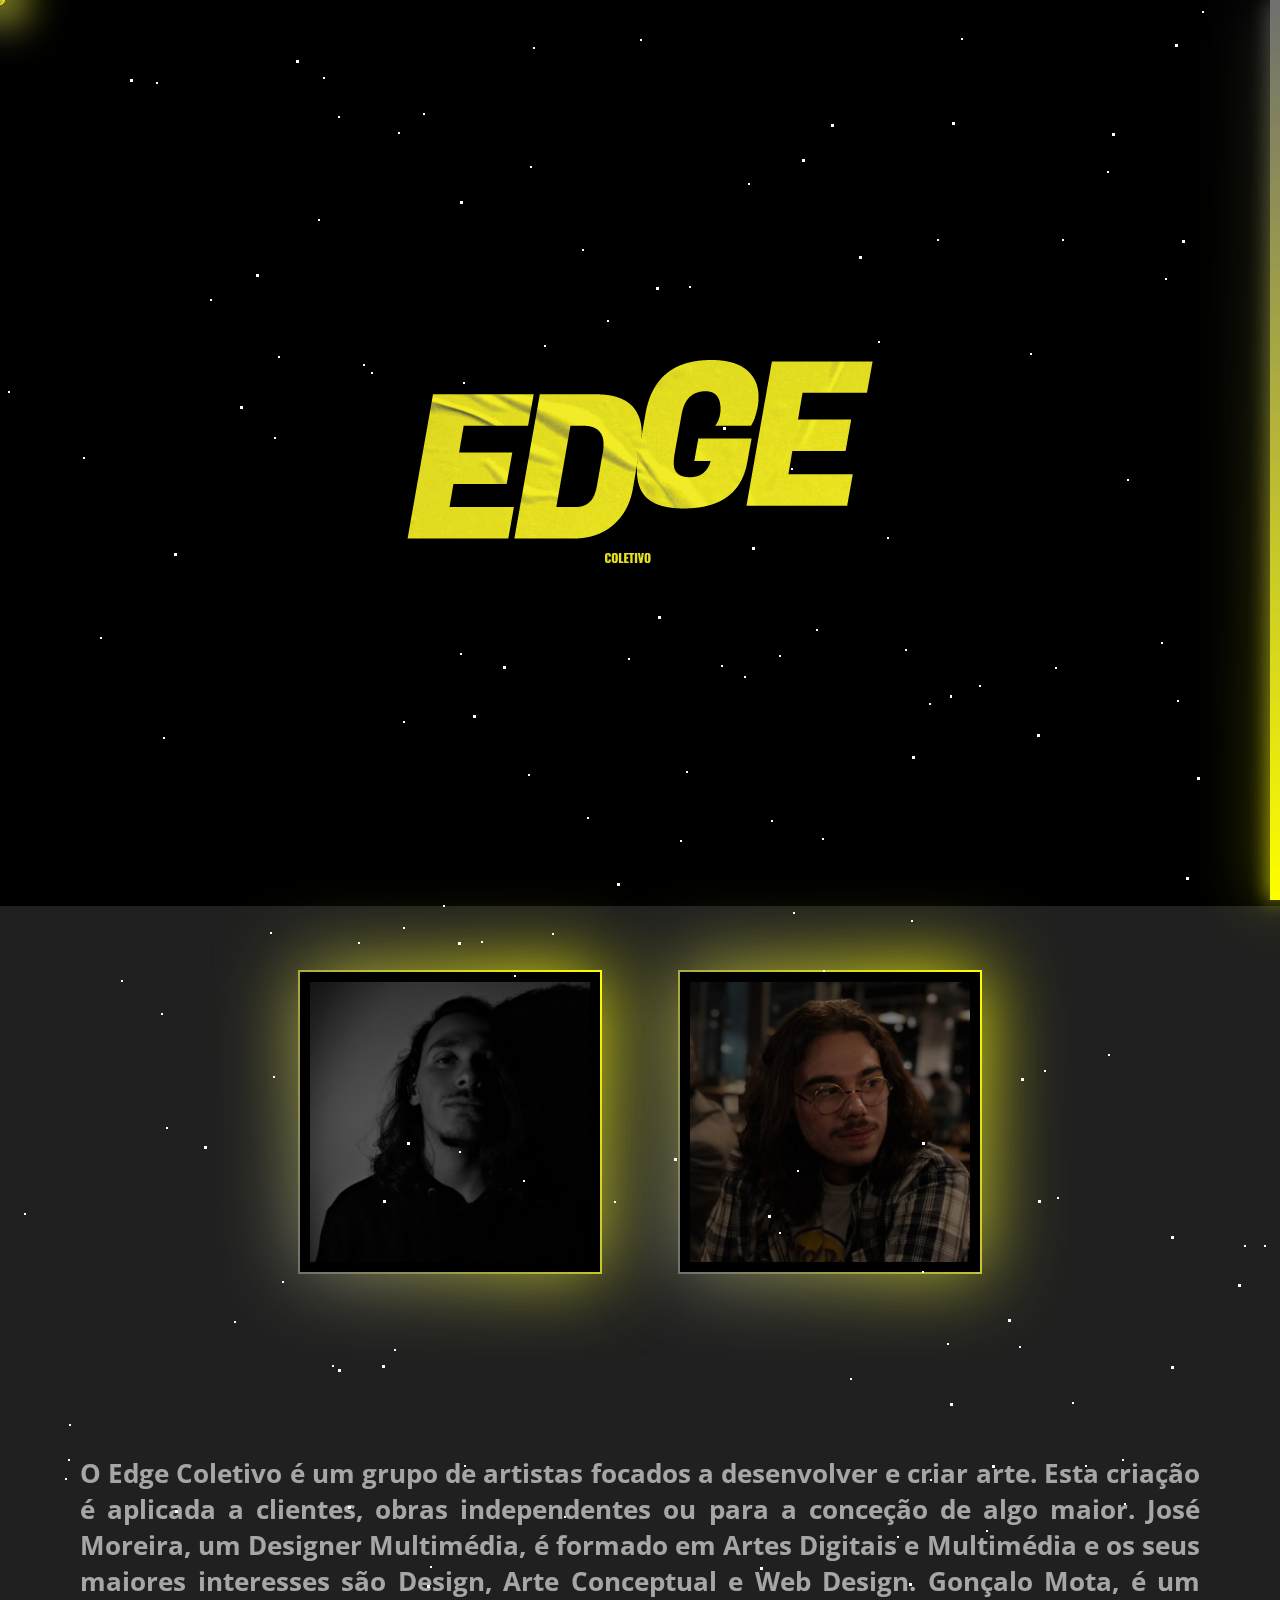
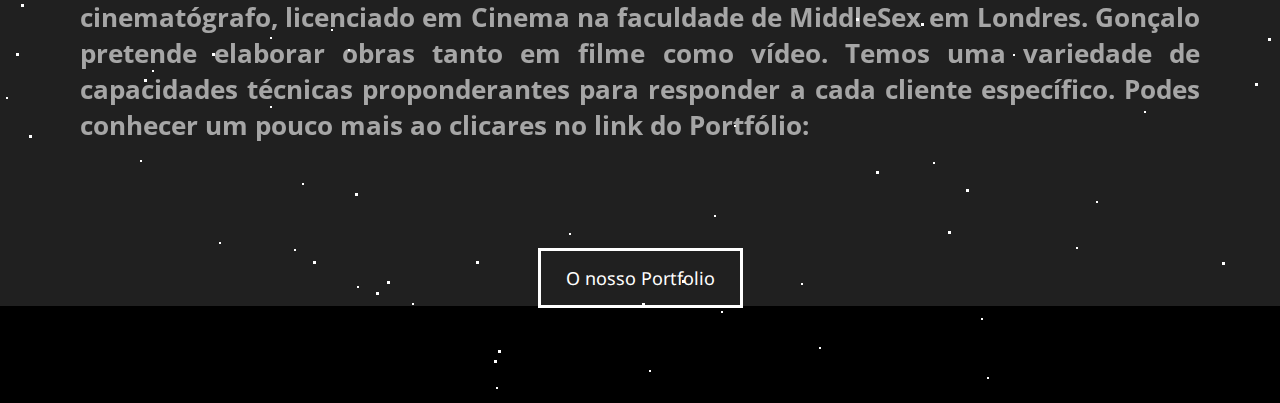
<file: index.html>
<!DOCTYPE html>
<html>
    <head>
    <meta charset="utf-8">
    <link rel="stylesheet" href="css/styles.css">
    <link href="https://fonts.googleapis.com/css2?family=Anton&display=swap" rel="stylesheet">
    <link href="https://fonts.googleapis.com/css2?family=Roboto:wght@300&display=swap" rel="stylecsheet">
    <link href="https://fonts.googleapis.com/css2?family=Noto+Sans&display=swap" rel="stylesheet">
    <link href="https://fonts.googleapis.com/css2?family=Open+Sans:wght@300&display=swap" rel="stylesheet">
    <link href="https://fonts.googleapis.com/css2?family=Oswald:wght@600&display=swap" rel="stylesheet">
    <link href="https://fonts.googleapis.com/css2?family=Roboto:ital,wght@0,300;1,100&display=swap" rel="stylesheet">
    <meta name="viewport" content="width=device-width, initial-scale=1.0">
    <link rel="apple-touch-icon" sizes="57x57" href="/apple-icon-57x57.png">
    <link rel="apple-touch-icon" sizes="60x60" href="/apple-icon-60x60.png">
    <link rel="apple-touch-icon" sizes="72x72" href="/apple-icon-72x72.png">
    <link rel="apple-touch-icon" sizes="76x76" href="/apple-icon-76x76.png">
    <link rel="apple-touch-icon" sizes="114x114" href="/apple-icon-114x114.png">
    <link rel="apple-touch-icon" sizes="120x120" href="/apple-icon-120x120.png">
    <link rel="apple-touch-icon" sizes="144x144" href="/apple-icon-144x144.png">
    <link rel="apple-touch-icon" sizes="152x152" href="/apple-icon-152x152.png">
    <link rel="apple-touch-icon" sizes="180x180" href="/apple-icon-180x180.png">
    <link rel="icon" type="image/png" sizes="192x192"  href="/android-icon-192x192.png">
    <link rel="icon" type="image/png" sizes="32x32" href="/favicon-32x32.png">
    <link rel="icon" type="image/png" sizes="96x96" href="/favicon-96x96.png">
    <link rel="icon" type="image/png" sizes="16x16" href="/favicon-16x16.png">
    <link rel="manifest" href="/manifest.json">
    <meta name="msapplication-TileColor" content="#ffffff">
    <meta name="msapplication-TileImage" content="/ms-icon-144x144.png">
    <meta name="theme-color" content="#ffffff">    
    </head>

    <body>
      <div id="progressbar"></div>
      <div id="scrollpath"></div>

      <div class="cursor"></div>
      <div class="cursor2"></div>
      <header>

    </header>
    <div class="content2">
      <section class="wrapper">
        <div id="stars1"></div>
        <div id="stars2"></div>
        <div id="stars3"></div>
      </section>
    <div class="page">

        <div id="title">
          <img src="img/logo_amarelo.png" alt="logo_amarelo">
        </div>

        <div class="indextext">
          <div class="caixas">
            <div class="box">
              <div class="imgBx">
                <img src="img/jose_moreira.jpg" alt="jose_moreira">
              </div>
              <div class="content">
                <h2>José Moreira <br><span>Designer Multimédia</span></h2>
              </div>
            </div>
            <div class="box">
              <div class="imgBx">
                <img src="img/gonçalo_mota.jpg" alt="gonçalo_mota">
              </div>
              <div class="content">
                <h2>Gonçalo Mota<br><span>Videógrafo</span></h2>
              </div>
            </div>
          </div>
          <div class="TEXT">
            <h5> O Edge Coletivo é um grupo de artistas focados a desenvolver e criar arte. Esta criação é aplicada a clientes, obras independentes ou para a conceção de algo maior.
              José Moreira, um Designer Multimédia, é formado em Artes Digitais e Multimédia e os seus maiores interesses são Design, Arte Conceptual e Web Design. Gonçalo Mota, é um cinematógrafo, licenciado em Cinema na faculdade de MiddleSex em Londres. Gonçalo pretende elaborar obras tanto em filme como vídeo.
              Temos uma variedade de capacidades técnicas proponderantes para responder a cada cliente específico.

              Podes conhecer um pouco mais ao clicares no link do Portfólio:
            </h5>
          </div>
          <nav>
            <a href="portfolio.html" class="button">O nosso Portfolio</a>
          </nav>
        </div>
    </div>
    </div>



      <!--<footer>
       <div class="textfooter">
         <h5></h5>
       </div>
       <div class="about">
         <div class="icons">
           <div class="socialicon">
             <a href="">
               <img src="icons/instagram.png" alt="instagram">
             </a>
           </div>
           <div class="socialicon">
             <a href="">
               <img src="icons/facebook.png" alt="facebook">
             </a>
           </div>
         </div>
         <div class="textabout">
           <a href="#">About</a>
           <a href="#">Contacts</a>
           <a href="playlist.html">My playlist</a>
         </div>
       </div>

     </footer>  -->



     <script type="text/javascript">
       var progress = document.getElementById('progressbar'
     );
       var totalHeight = document.body.scrollHeight -
         window.innerHeight;
       window.onscroll = function(){
           var progressHeight = (window.pageYOffset /
             totalHeight) * 100;
           progress.style.height = progressHeight + "%";
       }
     </script>
     <script>
     var cursor = document.querySelector(".cursor");
     var cursor2 = document.querySelector(".cursor2");
     document.addEventListener("mousemove",function(e){
       cursor.style.cssText = cursor2.style.cssText = "left: " + e.clientX + "px; top: " + e.clientY + "px;";
     });
     </script>


        </body>
    </html>
</file>
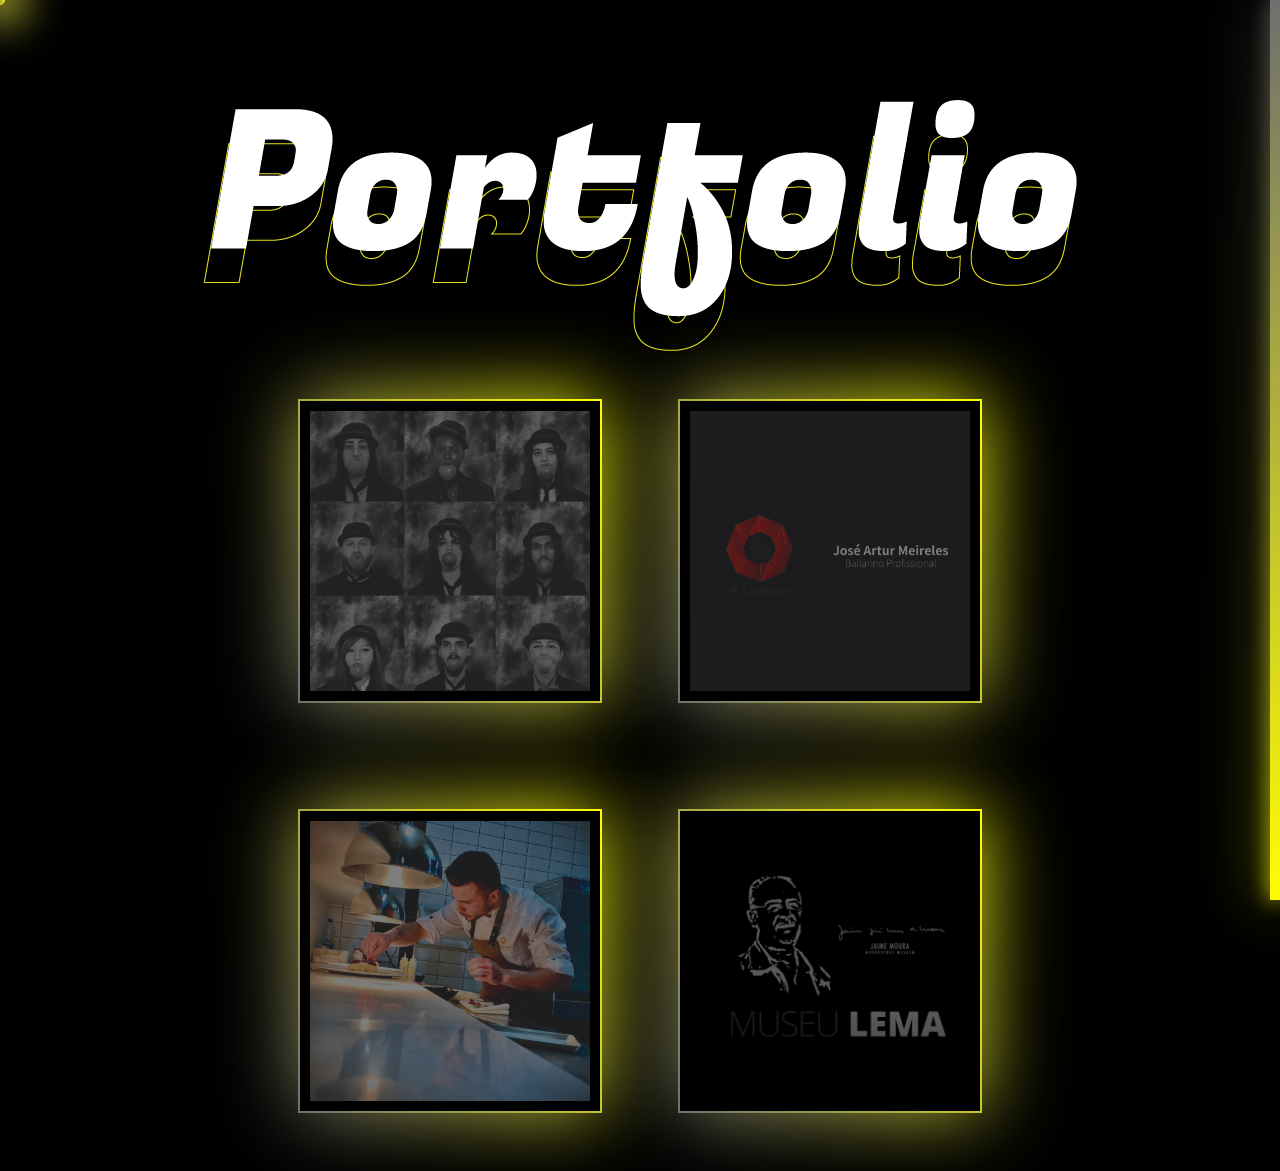
<file: portfolio.html>
<!DOCTYPE html>
<html>
    <head>
    <meta charset="utf-8">
    <link rel="stylesheet" href="css/styles.css">
    <link href="https://fonts.googleapis.com/css2?family=Anton&display=swap" rel="stylesheet">
    <link href="https://fonts.googleapis.com/css2?family=Roboto:wght@300&display=swap" rel="stylecsheet">
    <link href="https://fonts.googleapis.com/css2?family=Noto+Sans&display=swap" rel="stylesheet">
    <link href="https://fonts.googleapis.com/css2?family=Open+Sans:wght@300&display=swap" rel="stylesheet">
    <link href="https://fonts.googleapis.com/css2?family=Oswald:wght@600&display=swap" rel="stylesheet">
    <link href="https://fonts.googleapis.com/css2?family=Roboto:ital,wght@0,300;1,100&display=swap" rel="stylesheet">
    <meta name="viewport" content="width=device-width, initial-scale=1.0">
    </head>

    <body>
      <div id="progressbar"></div>
      <div id="scrollpath"></div>

      <div class="cursor"></div>
      <div class="cursor2"></div>
      <header>

    </header>
    <div class="content2">
      <img class="portfolio" src="img/porfolio.png" alt="portfolio">
          <div class="caixas">
            <div class="box">
              <div class="imgBx">
                <a href="edgemagazine.html"> <img src="img/revista.jpg" alt="revista"> </a>
              </div>
              <div class="content">
                <h2>Revista EDGE <br><span>Projeto Editorial</span></h2>
              </div>
            </div>
            <div class="box">
              <div class="imgBx">
                <a href="https://fb.watch/7sSsIqAMOz/"><img src="img/entrevista_jose meireles.jpg" alt="entrevista_jose meireles"></a>
              </div>
              <div class="content">
                <h2>José Meireles n"O Louzadense"<br><span>Entrevista Jornalística</span></h2>
              </div>
            </div>
          </div>
          <div class="caixas caixas2">
            <div class="box">
              <div class="imgBx">
                <a href="https://fb.watch/7sSrvusytm/"><img src="img/luis.jpg" alt="luis"></a>
              </div>
              <div class="content">
                <h2>Luís Moreira n"O Louzadense"<br><span>Entrevista Jornalística</span></h2>
              </div>
            </div>
            <div class="box">
              <div class="imgBx">
                <a href="museulema.html"><img src="img/museulema.jpg" alt="museulema"></a>
              </div>
              <div class="content">
                <h2>MotorSport Museum | Museu Lema<br><span>Vídeo Histórico</span></h2>
              </div>
            </div>
          </div>

        </div>
    </div>
    </div>



      <!--<footer>
       <div class="textfooter">
         <h5></h5>
       </div>
       <div class="about">
         <div class="icons">
           <div class="socialicon">
             <a href="">
               <img src="icons/instagram.png" alt="instagram">
             </a>
           </div>
           <div class="socialicon">
             <a href="">
               <img src="icons/facebook.png" alt="facebook">
             </a>
           </div>
         </div>
         <div class="textabout">
           <a href="#">About</a>
           <a href="#">Contacts</a>
           <a href="playlist.html">My playlist</a>
         </div>
       </div>

     </footer>  -->



     <script type="text/javascript">
       var progress = document.getElementById('progressbar'
     );
       var totalHeight = document.body.scrollHeight -
         window.innerHeight;
       window.onscroll = function(){
           var progressHeight = (window.pageYOffset /
             totalHeight) * 100;
           progress.style.height = progressHeight + "%";
       }
     </script>
     <script>
     var cursor = document.querySelector(".cursor");
     var cursor2 = document.querySelector(".cursor2");
     document.addEventListener("mousemove",function(e){
       cursor.style.cssText = cursor2.style.cssText = "left: " + e.clientX + "px; top: " + e.clientY + "px;";
     });
     </script>


        </body>
    </html>
</file>
<file: css/styles.css>
/* MAIN*/
body {
  margin: 0;
  padding: 0;
  background: black;
  text-decoration: none;
  cursor:  none;
}

footer {
  width: 100%;
  display: flex;
  flex-direction: column;
  flex-wrap: wrap;
  padding-top: 32px;
  margin-left: auto;
  margin-right: auto;
  padding-bottom: 64px;
  justify-content: space-between;
  background-color: #000000;
  text-decoration: none;
}
.cursor2 {
  z-index: 7777777;
  position: fixed;
  width: 8px;
  height: 8px;
  border: 1px solid #FFFF00;
  background: linear-gradient(235deg, #FFFF00,#707070);
  ;
  border-radius: 50%;
  left: 0;
  top: 0;
  pointer-events: none;
  transform: translate(-50%, -50%);
  transition: 0.01s;
}
.cursor{
  z-index: 7777777;
  position: fixed;
  width: 50px;
  height: 50px;
  background-color: #FFFF00;
  background: linear-gradient(235deg, #FFFF00,#707070);
  filter: blur(21px);
  border-radius: 50%;
  left: 0;
  top: 0;
  pointer-events: none;
  transform: translate(-50%, -50%);
  transition: 0.15s;
}

/*Fundo*/

#title {
  height: 100vh;
  position: absolute;
  top: 40%;
  left: 0;
  right: 0;
  color: white;
  text-align: center;
  z-index: 2;
  transition-duration: 2s;
}

#stars1 {
  width: 1px;
  height: 1px;
  background: transparent;
  animation: animStar 50s linear infinite;
  box-shadow: 779px 1331px #FFFF00, 324px 42px #FFFF00, 303px 586px #FFFF00,
    1312px 276px #FFFF00, 451px 625px #FFFF00, 521px 1931px #FFFF00, 1087px 1871px #FFFF00,
    36px 1546px #FFFF00, 132px 934px #FFFF00, 1698px 901px #FFFF00, 1418px 664px #FFFF00,
    1448px 1157px #FFFF00, 1084px 232px #FFFF00, 347px 1776px #FFFF00, 1722px 243px #FFFF00,
    1629px 835px #FFFF00f, 479px 969px #FFFF00f, 1231px 960px #FFFF00f, 586px 384px #FFFF00f,
    164px 527px #fff, 8px 646px #fff, 1150px 1126px #fff, 665px 1357px #fff,
    1556px 1982px #fff, 1260px 1961px #fff, 1675px 1741px #fff,
    1843px 1514px #fff, 718px 1628px #fff, 242px 1343px #fff, 1497px 1880px #fff,
    1364px 230px #fff, 1739px 1302px #fff, 636px 959px #fff, 304px 686px #fff,
    614px 751px #fff, 1935px 816px #fff, 1428px 60px #fff, 355px 335px #fff,
    1594px 158px #fff, 90px 60px #fff, 1553px 162px #fff, 1239px 1825px #fff,
    1945px 587px #fff, 749px 1785px #fff, 1987px 1172px #fff, 1301px 1237px #fff,
    1039px 342px #fff, 1585px 1481px #fff, 995px 1048px #fff, 524px 932px #fff,
    214px 413px #fff, 1701px 1300px #fff, 1037px 1613px #fff, 1871px 996px #fff,
    1360px 1635px #fff, 1110px 1313px #fff, 412px 1783px #fff, 1949px 177px #fff,
    903px 1854px #fff, 700px 1936px #fff, 378px 125px #fff, 308px 834px #fff,
    1118px 962px #fff, 1350px 1929px #fff, 781px 1811px #fff, 561px 137px #fff,
    757px 1148px #fff, 1670px 1979px #fff, 343px 739px #fff, 945px 795px #fff,
    576px 1903px #fff, 1078px 1436px #fff, 1583px 450px #fff, 1366px 474px #fff,
    297px 1873px #fff, 192px 162px #fff, 1624px 1633px #fff, 59px 453px #fff,
    82px 1872px #fff, 1933px 498px #fff, 1966px 1974px #fff, 1975px 1688px #fff,
    779px 314px #fff, 1858px 1543px #fff, 73px 1507px #fff, 1693px 975px #fff,
    1683px 108px #fff, 1768px 1654px #fff, 654px 14px #fff, 494px 171px #fff,
    1689px 1895px #fff, 1660px 263px #fff, 1031px 903px #fff, 1203px 1393px #fff,
    1333px 1421px #fff, 1113px 41px #fff, 1206px 1645px #fff, 1325px 1635px #fff,
    142px 388px #fff, 572px 215px #fff, 1535px 296px #fff, 1419px 407px #fff,
    1379px 1003px #fff, 329px 469px #fff, 1791px 1652px #fff, 935px 1802px #fff,
    1330px 1820px #fff, 421px 1933px #fff, 828px 365px #fff, 275px 316px #fff,
    707px 960px #fff, 1605px 1554px #fff, 625px 58px #fff, 717px 1697px #fff,
    1669px 246px #fff, 1925px 322px #fff, 1154px 1803px #fff, 1929px 295px #fff,
    1248px 240px #fff, 1045px 1755px #fff, 166px 942px #fff, 1888px 1773px #fff,
    678px 1963px #fff, 1370px 569px #fff, 1974px 1400px #fff, 1786px 460px #fff,
    51px 307px #fff, 784px 1400px #fff, 730px 1258px #fff, 1712px 393px #fff,
    416px 170px #fff, 1797px 1932px #fff, 572px 219px #fff, 1557px 1856px #fff,
    218px 8px #fff, 348px 1334px #fff, 469px 413px #fff, 385px 1738px #fff,
    1357px 1818px #fff, 240px 942px #fff, 248px 1847px #fff, 1535px 806px #fff,
    236px 1514px #fff, 1429px 1556px #fff, 73px 1633px #fff, 1398px 1121px #fff,
    671px 1301px #fff, 1404px 1663px #fff, 740px 1018px #fff, 1600px 377px #fff,
    785px 514px #fff, 112px 1084px #fff, 1915px 1887px #fff, 1463px 1848px #fff,
    687px 1115px #fff, 1268px 1768px #fff, 1729px 1425px #fff,
    1284px 1022px #fff, 801px 974px #fff, 1975px 1317px #fff, 1354px 834px #fff,
    1446px 1484px #fff, 1283px 1786px #fff, 11px 523px #fff, 1842px 236px #fff,
    1355px 654px #fff, 429px 7px #fff, 1033px 1128px #fff, 157px 297px #fff,
    545px 635px #fff, 52px 1080px #fff, 827px 1520px #fff, 1121px 490px #fff,
    9px 309px #fff, 1744px 1586px #fff, 1014px 417px #fff, 1534px 524px #fff,
    958px 552px #fff, 1403px 1496px #fff, 387px 703px #fff, 1522px 548px #fff,
    1355px 282px #fff, 1532px 601px #fff, 1838px 790px #fff, 290px 259px #fff,
    295px 598px #fff, 1601px 539px #fff, 1561px 1272px #fff, 34px 1922px #fff,
    1024px 543px #fff, 467px 369px #fff, 722px 333px #fff, 1976px 1255px #fff,
    766px 983px #fff, 1582px 1285px #fff, 12px 512px #fff, 617px 1410px #fff,
    682px 577px #fff, 1334px 1438px #fff, 439px 327px #fff, 1617px 1661px #fff,
    673px 129px #fff, 794px 941px #fff, 1386px 1902px #fff, 37px 1353px #fff,
    1467px 1353px #fff, 416px 18px #fff, 187px 344px #fff, 200px 1898px #fff,
    1491px 1619px #fff, 811px 347px #fff, 924px 1827px #fff, 945px 217px #fff,
    1735px 1228px #fff, 379px 1890px #fff, 79px 761px #fff, 825px 1837px #fff,
    1980px 1558px #fff, 1308px 1573px #fff, 1488px 1726px #fff,
    382px 1208px #fff, 522px 595px #fff, 1277px 1898px #fff, 354px 552px #fff,
    161px 1784px #fff, 614px 251px #fff, 526px 1576px #fff, 17px 212px #fff,
    179px 996px #fff, 467px 1208px #fff, 1944px 1838px #fff, 1140px 1093px #fff,
    858px 1007px #fff, 200px 1064px #fff, 423px 1964px #fff, 1945px 439px #fff,
    1377px 689px #fff, 1120px 1437px #fff, 1876px 668px #fff, 907px 1324px #fff,
    343px 1976px #fff, 1816px 1501px #fff, 1849px 177px #fff, 647px 91px #fff,
    1984px 1012px #fff, 1336px 1300px #fff, 128px 648px #fff, 305px 1060px #fff,
    1324px 826px #fff, 1263px 1314px #fff, 1801px 629px #fff, 1614px 1555px #fff,
    1634px 90px #fff, 1603px 452px #fff, 891px 1984px #fff, 1556px 1906px #fff,
    121px 68px #fff, 1676px 1714px #fff, 516px 936px #fff, 1947px 1492px #fff,
    1455px 1519px #fff, 45px 602px #fff, 205px 1039px #fff, 793px 172px #fff,
    1562px 1739px #fff, 1056px 110px #fff, 1512px 379px #fff, 1795px 1621px #fff,
    1848px 607px #fff, 262px 1719px #fff, 477px 991px #fff, 483px 883px #fff,
    1239px 1197px #fff, 1496px 647px #fff, 1649px 25px #fff, 1491px 1946px #fff,
    119px 996px #fff, 179px 1472px #fff, 1341px 808px #fff, 1565px 1700px #fff,
    407px 1544px #fff, 1754px 357px #fff, 1288px 981px #fff, 902px 1997px #fff,
    1755px 1668px #fff, 186px 877px #fff, 1202px 1882px #fff, 461px 1213px #fff,
    1400px 748px #fff, 1969px 1899px #fff, 809px 522px #fff, 514px 1219px #fff,
    374px 275px #fff, 938px 1973px #fff, 357px 552px #fff, 144px 1722px #fff,
    1572px 912px #fff, 402px 1858px #fff, 1544px 1195px #fff, 667px 1257px #fff,
    727px 1496px #fff, 993px 232px #fff, 1772px 313px #fff, 1040px 1590px #fff,
    1204px 1973px #fff, 1268px 79px #fff, 1555px 1048px #fff, 986px 1707px #fff,
    978px 1710px #fff, 713px 360px #fff, 407px 863px #fff, 461px 736px #fff,
    284px 1608px #fff, 103px 430px #fff, 1283px 1319px #fff, 977px 1186px #fff,
    1966px 1516px #fff, 1287px 1129px #fff, 70px 1098px #fff, 1189px 889px #fff,
    1126px 1734px #fff, 309px 1292px #fff, 879px 764px #fff, 65px 473px #fff,
    1003px 1959px #fff, 658px 791px #fff, 402px 1576px #fff, 35px 622px #fff,
    529px 1589px #fff, 164px 666px #fff, 1876px 1290px #fff, 1541px 526px #fff,
    270px 1297px #fff, 440px 865px #fff, 1500px 802px #fff, 182px 1754px #fff,
    1264px 892px #fff, 272px 1249px #fff, 1289px 1535px #fff, 190px 1646px #fff,
    955px 242px #fff, 1456px 1597px #fff, 1727px 1983px #fff, 635px 801px #fff,
    226px 455px #fff, 1396px 1710px #fff, 849px 1863px #fff, 237px 1264px #fff,
    839px 140px #fff, 1122px 735px #fff, 1280px 15px #fff, 1318px 242px #fff,
    1819px 1148px #fff, 333px 1392px #fff, 1949px 553px #fff, 1878px 1332px #fff,
    467px 548px #fff, 1812px 1082px #fff, 1067px 193px #fff, 243px 156px #fff,
    483px 1616px #fff, 1714px 933px #fff, 759px 1800px #fff, 1822px 995px #fff,
    1877px 572px #fff, 581px 1084px #fff, 107px 732px #fff, 642px 1837px #fff,
    166px 1493px #fff, 1555px 198px #fff, 819px 307px #fff, 947px 345px #fff,
    827px 224px #fff, 927px 1394px #fff, 540px 467px #fff, 1093px 405px #fff,
    1140px 927px #fff, 130px 529px #fff, 33px 1980px #fff, 1147px 1663px #fff,
    1616px 1436px #fff, 528px 710px #fff, 798px 1100px #fff, 505px 1480px #fff,
    899px 641px #fff, 1909px 1949px #fff, 1311px 964px #fff, 979px 1301px #fff,
    1393px 969px #fff, 1793px 1886px #fff, 292px 357px #fff, 1196px 1718px #fff,
    1290px 1994px #fff, 537px 1973px #fff, 1181px 1674px #fff,
    1740px 1566px #fff, 1307px 265px #fff, 922px 522px #fff, 1892px 472px #fff,
    384px 1746px #fff, 392px 1098px #fff, 647px 548px #fff, 390px 1498px #fff,
    1246px 138px #fff, 730px 876px #fff, 192px 1472px #fff, 1790px 1789px #fff,
    928px 311px #fff, 1253px 1647px #fff, 747px 1921px #fff, 1561px 1025px #fff,
    1533px 1292px #fff, 1985px 195px #fff, 728px 729px #fff, 1712px 1936px #fff,
    512px 1717px #fff, 1528px 483px #fff, 313px 1642px #fff, 281px 1849px #fff,
    1212px 799px #fff, 435px 1191px #fff, 1422px 611px #fff, 1718px 1964px #fff,
    411px 944px #fff, 210px 636px #fff, 1502px 1295px #fff, 1434px 349px #fff,
    769px 60px #fff, 747px 1053px #fff, 789px 504px #fff, 1436px 1264px #fff,
    1893px 1225px #fff, 1394px 1788px #fff, 1108px 1317px #fff,
    1673px 1395px #fff, 854px 1010px #fff, 1705px 80px #fff, 1858px 148px #fff,
    1729px 344px #fff, 1388px 664px #fff, 895px 406px #fff, 1479px 157px #fff,
    1441px 1157px #fff, 552px 1900px #fff, 516px 364px #fff, 1647px 189px #fff,
    1427px 1071px #fff, 785px 729px #fff, 1080px 1710px #fff, 504px 204px #fff,
    1177px 1622px #fff, 657px 34px #fff, 1296px 1099px #fff, 248px 180px #fff,
    1212px 1568px #fff, 667px 1562px #fff, 695px 841px #fff, 1608px 1247px #fff,
    751px 882px #fff, 87px 167px #fff, 607px 1368px #fff, 1363px 1203px #fff,
    1836px 317px #fff, 1668px 1703px #fff, 830px 1154px #fff, 1721px 1398px #fff,
    1601px 1280px #fff, 976px 874px #fff, 1743px 254px #fff, 1020px 1815px #fff,
    1670px 1766px #fff, 1890px 735px #fff, 1379px 136px #fff, 1864px 695px #fff,
    206px 965px #fff, 1404px 1932px #fff, 1923px 1360px #fff, 247px 682px #fff,
    519px 1708px #fff, 645px 750px #fff, 1164px 1204px #fff, 834px 323px #fff,
    172px 1350px #fff, 213px 972px #fff, 1837px 190px #fff, 285px 1806px #fff,
    1047px 1299px #fff, 1548px 825px #fff, 1730px 324px #fff, 1346px 1909px #fff,
    772px 270px #fff, 345px 1190px #fff, 478px 1433px #fff, 1479px 25px #fff,
    1994px 1830px #fff, 1744px 732px #fff, 20px 1635px #fff, 690px 1795px #fff,
    1594px 569px #fff, 579px 245px #fff, 1398px 733px #fff, 408px 1352px #fff,
    1774px 120px #fff, 1152px 1370px #fff, 1698px 1810px #fff, 710px 1450px #fff,
    665px 286px #fff, 493px 1720px #fff, 786px 5px #fff, 637px 1140px #fff,
    764px 324px #fff, 927px 310px #fff, 938px 1424px #fff, 1884px 744px #fff,
    913px 462px #fff, 1831px 1936px #fff, 1527px 249px #fff, 36px 1381px #fff,
    1597px 581px #fff, 1530px 355px #fff, 949px 459px #fff, 799px 828px #fff,
    242px 1471px #fff, 654px 797px #fff, 796px 594px #fff, 1365px 678px #fff,
    752px 23px #fff, 1630px 541px #fff, 982px 72px #fff, 1733px 1831px #fff,
    21px 412px #fff, 775px 998px #fff, 335px 1945px #fff, 264px 583px #fff,
    158px 1311px #fff, 528px 164px #fff, 1978px 574px #fff, 717px 1203px #fff,
    734px 1591px #fff, 1555px 820px #fff, 16px 1943px #fff, 1625px 1177px #fff,
    1236px 690px #fff, 1585px 1590px #fff, 1737px 1728px #fff, 721px 698px #fff,
    1804px 1186px #fff, 166px 980px #fff, 1850px 230px #fff, 330px 1712px #fff,
    95px 797px #fff, 1948px 1078px #fff, 469px 939px #fff, 1269px 1899px #fff,
    955px 1220px #fff, 1137px 1075px #fff, 312px 1293px #fff, 986px 1762px #fff,
    1103px 1238px #fff, 428px 1993px #fff, 355px 570px #fff, 977px 1836px #fff,
    1395px 1092px #fff, 276px 913px #fff, 1743px 656px #fff, 773px 502px #fff,
    1686px 1322px #fff, 1516px 1945px #fff, 1334px 501px #fff, 266px 156px #fff,
    455px 655px #fff, 798px 72px #fff, 1059px 1259px #fff, 1402px 1687px #fff,
    236px 1329px #fff, 1455px 786px #fff, 146px 1228px #fff, 1851px 823px #fff,
    1062px 100px #fff, 1220px 953px #fff, 20px 1826px #fff, 36px 1063px #fff,
    1525px 338px #fff, 790px 1521px #fff, 741px 1099px #fff, 288px 1489px #fff,
    700px 1060px #fff, 390px 1071px #fff, 411px 1036px #fff, 1853px 1072px #fff,
    1446px 1085px #fff, 1164px 874px #fff, 924px 925px #fff, 291px 271px #fff,
    1257px 1964px #fff, 1580px 1352px #fff, 1507px 1216px #fff, 211px 956px #fff,
    985px 1195px #fff, 975px 1640px #fff, 518px 101px #fff, 663px 1395px #fff,
    914px 532px #fff, 145px 1320px #fff, 69px 1397px #fff, 982px 523px #fff,
    257px 725px #fff, 1599px 831px #fff, 1636px 1513px #fff, 1250px 1158px #fff,
    1132px 604px #fff, 183px 102px #fff, 1057px 318px #fff, 1247px 1835px #fff,
    1983px 1110px #fff, 1077px 1455px #fff, 921px 1770px #fff, 806px 1350px #fff,
    1938px 1992px #fff, 855px 1260px #fff, 902px 1345px #fff, 658px 1908px #fff,
    1845px 679px #fff, 712px 1482px #fff, 595px 950px #fff, 1784px 1992px #fff,
    1847px 1785px #fff, 691px 1004px #fff, 175px 1179px #fff, 1666px 1911px #fff,
    41px 61px #fff, 971px 1080px #fff, 1830px 1450px #fff, 1351px 1518px #fff,
    1257px 99px #fff, 1395px 1498px #fff, 1117px 252px #fff, 1779px 597px #fff,
    1346px 729px #fff, 1108px 1144px #fff, 402px 691px #fff, 72px 496px #fff,
    1673px 1604px #fff, 1497px 974px #fff, 1865px 1664px #fff, 88px 806px #fff,
    918px 77px #fff, 244px 1118px #fff, 256px 1820px #fff, 1851px 1840px #fff,
    605px 1851px #fff, 634px 383px #fff, 865px 37px #fff, 943px 1024px #fff,
    1951px 177px #fff, 1097px 523px #fff, 985px 1700px #fff, 1243px 122px #fff,
    768px 1070px #fff, 468px 194px #fff, 320px 1867px #fff, 1850px 185px #fff,
    380px 1616px #fff, 468px 1294px #fff, 1122px 1743px #fff, 884px 299px #fff,
    1300px 1917px #fff, 1860px 396px #fff, 1270px 990px #fff, 529px 733px #fff,
    1975px 1347px #fff, 1885px 685px #fff, 226px 506px #fff, 651px 878px #fff,
    1323px 680px #fff, 1284px 680px #fff, 238px 1967px #fff, 911px 174px #fff,
    1111px 521px #fff, 1150px 85px #fff, 794px 502px #fff, 484px 1856px #fff,
    1809px 368px #fff, 112px 953px #fff, 590px 1009px #fff, 1655px 311px #fff,
    100px 1026px #fff, 1803px 352px #fff, 865px 306px #fff, 1077px 1019px #fff,
    1335px 872px #fff, 1647px 1298px #fff, 1233px 1387px #fff, 698px 1036px #fff,
    659px 1860px #fff, 388px 1412px #fff, 1212px 458px #fff, 755px 1468px #fff,
    696px 1654px #fff, 1144px 60px #fff;
}
#stars:after {
  content: '';
  position: absolute;
  top: 2000px;
  width: 1px;
  height: 1px;
  background: transparent;
  box-shadow: 779px 1331px #fff, 324px 42px #fff, 303px 586px #fff,
    1312px 276px #fff, 451px 625px #fff, 521px 1931px #fff, 1087px 1871px #fff,
    36px 1546px #fff, 132px 934px #fff, 1698px 901px #fff, 1418px 664px #fff,
    1448px 1157px #fff, 1084px 232px #fff, 347px 1776px #fff, 1722px 243px #fff,
    1629px 835px #fff, 479px 969px #fff, 1231px 960px #fff, 586px 384px #fff,
    164px 527px #fff, 8px 646px #fff, 1150px 1126px #fff, 665px 1357px #fff,
    1556px 1982px #fff, 1260px 1961px #fff, 1675px 1741px #fff,
    1843px 1514px #fff, 718px 1628px #fff, 242px 1343px #fff, 1497px 1880px #fff,
    1364px 230px #fff, 1739px 1302px #fff, 636px 959px #fff, 304px 686px #fff,
    614px 751px #fff, 1935px 816px #fff, 1428px 60px #fff, 355px 335px #fff,
    1594px 158px #fff, 90px 60px #fff, 1553px 162px #fff, 1239px 1825px #fff,
    1945px 587px #fff, 749px 1785px #fff, 1987px 1172px #fff, 1301px 1237px #fff,
    1039px 342px #fff, 1585px 1481px #fff, 995px 1048px #fff, 524px 932px #fff,
    214px 413px #fff, 1701px 1300px #fff, 1037px 1613px #fff, 1871px 996px #fff,
    1360px 1635px #fff, 1110px 1313px #fff, 412px 1783px #fff, 1949px 177px #fff,
    903px 1854px #fff, 700px 1936px #fff, 378px 125px #fff, 308px 834px #fff,
    1118px 962px #fff, 1350px 1929px #fff, 781px 1811px #fff, 561px 137px #fff,
    757px 1148px #fff, 1670px 1979px #fff, 343px 739px #fff, 945px 795px #fff,
    576px 1903px #fff, 1078px 1436px #fff, 1583px 450px #fff, 1366px 474px #fff,
    297px 1873px #fff, 192px 162px #fff, 1624px 1633px #fff, 59px 453px #fff,
    82px 1872px #fff, 1933px 498px #fff, 1966px 1974px #fff, 1975px 1688px #fff,
    779px 314px #fff, 1858px 1543px #fff, 73px 1507px #fff, 1693px 975px #fff,
    1683px 108px #fff, 1768px 1654px #fff, 654px 14px #fff, 494px 171px #fff,
    1689px 1895px #fff, 1660px 263px #fff, 1031px 903px #fff, 1203px 1393px #fff,
    1333px 1421px #fff, 1113px 41px #fff, 1206px 1645px #fff, 1325px 1635px #fff,
    142px 388px #fff, 572px 215px #fff, 1535px 296px #fff, 1419px 407px #fff,
    1379px 1003px #fff, 329px 469px #fff, 1791px 1652px #fff, 935px 1802px #fff,
    1330px 1820px #fff, 421px 1933px #fff, 828px 365px #fff, 275px 316px #fff,
    707px 960px #fff, 1605px 1554px #fff, 625px 58px #fff, 717px 1697px #fff,
    1669px 246px #fff, 1925px 322px #fff, 1154px 1803px #fff, 1929px 295px #fff,
    1248px 240px #fff, 1045px 1755px #fff, 166px 942px #fff, 1888px 1773px #fff,
    678px 1963px #fff, 1370px 569px #fff, 1974px 1400px #fff, 1786px 460px #fff,
    51px 307px #fff, 784px 1400px #fff, 730px 1258px #fff, 1712px 393px #fff,
    416px 170px #fff, 1797px 1932px #fff, 572px 219px #fff, 1557px 1856px #fff,
    218px 8px #fff, 348px 1334px #fff, 469px 413px #fff, 385px 1738px #fff,
    1357px 1818px #fff, 240px 942px #fff, 248px 1847px #fff, 1535px 806px #fff,
    236px 1514px #fff, 1429px 1556px #fff, 73px 1633px #fff, 1398px 1121px #fff,
    671px 1301px #fff, 1404px 1663px #fff, 740px 1018px #fff, 1600px 377px #fff,
    785px 514px #fff, 112px 1084px #fff, 1915px 1887px #fff, 1463px 1848px #fff,
    687px 1115px #fff, 1268px 1768px #fff, 1729px 1425px #fff,
    1284px 1022px #fff, 801px 974px #fff, 1975px 1317px #fff, 1354px 834px #fff,
    1446px 1484px #fff, 1283px 1786px #fff, 11px 523px #fff, 1842px 236px #fff,
    1355px 654px #fff, 429px 7px #fff, 1033px 1128px #fff, 157px 297px #fff,
    545px 635px #fff, 52px 1080px #fff, 827px 1520px #fff, 1121px 490px #fff,
    9px 309px #fff, 1744px 1586px #fff, 1014px 417px #fff, 1534px 524px #fff,
    958px 552px #fff, 1403px 1496px #fff, 387px 703px #fff, 1522px 548px #fff,
    1355px 282px #fff, 1532px 601px #fff, 1838px 790px #fff, 290px 259px #fff,
    295px 598px #fff, 1601px 539px #fff, 1561px 1272px #fff, 34px 1922px #fff,
    1024px 543px #fff, 467px 369px #fff, 722px 333px #fff, 1976px 1255px #fff,
    766px 983px #fff, 1582px 1285px #fff, 12px 512px #fff, 617px 1410px #fff,
    682px 577px #fff, 1334px 1438px #fff, 439px 327px #fff, 1617px 1661px #fff,
    673px 129px #fff, 794px 941px #fff, 1386px 1902px #fff, 37px 1353px #fff,
    1467px 1353px #fff, 416px 18px #fff, 187px 344px #fff, 200px 1898px #fff,
    1491px 1619px #fff, 811px 347px #fff, 924px 1827px #fff, 945px 217px #fff,
    1735px 1228px #fff, 379px 1890px #fff, 79px 761px #fff, 825px 1837px #fff,
    1980px 1558px #fff, 1308px 1573px #fff, 1488px 1726px #fff,
    382px 1208px #fff, 522px 595px #fff, 1277px 1898px #fff, 354px 552px #fff,
    161px 1784px #fff, 614px 251px #fff, 526px 1576px #fff, 17px 212px #fff,
    179px 996px #fff, 467px 1208px #fff, 1944px 1838px #fff, 1140px 1093px #fff,
    858px 1007px #fff, 200px 1064px #fff, 423px 1964px #fff, 1945px 439px #fff,
    1377px 689px #fff, 1120px 1437px #fff, 1876px 668px #fff, 907px 1324px #fff,
    343px 1976px #fff, 1816px 1501px #fff, 1849px 177px #fff, 647px 91px #fff,
    1984px 1012px #fff, 1336px 1300px #fff, 128px 648px #fff, 305px 1060px #fff,
    1324px 826px #fff, 1263px 1314px #fff, 1801px 629px #fff, 1614px 1555px #fff,
    1634px 90px #fff, 1603px 452px #fff, 891px 1984px #fff, 1556px 1906px #fff,
    121px 68px #fff, 1676px 1714px #fff, 516px 936px #fff, 1947px 1492px #fff,
    1455px 1519px #fff, 45px 602px #fff, 205px 1039px #fff, 793px 172px #fff,
    1562px 1739px #fff, 1056px 110px #fff, 1512px 379px #fff, 1795px 1621px #fff,
    1848px 607px #fff, 262px 1719px #fff, 477px 991px #fff, 483px 883px #fff,
    1239px 1197px #fff, 1496px 647px #fff, 1649px 25px #fff, 1491px 1946px #fff,
    119px 996px #fff, 179px 1472px #fff, 1341px 808px #fff, 1565px 1700px #fff,
    407px 1544px #fff, 1754px 357px #fff, 1288px 981px #fff, 902px 1997px #fff,
    1755px 1668px #fff, 186px 877px #fff, 1202px 1882px #fff, 461px 1213px #fff,
    1400px 748px #fff, 1969px 1899px #fff, 809px 522px #fff, 514px 1219px #fff,
    374px 275px #fff, 938px 1973px #fff, 357px 552px #fff, 144px 1722px #fff,
    1572px 912px #fff, 402px 1858px #fff, 1544px 1195px #fff, 667px 1257px #fff,
    727px 1496px #fff, 993px 232px #fff, 1772px 313px #fff, 1040px 1590px #fff,
    1204px 1973px #fff, 1268px 79px #fff, 1555px 1048px #fff, 986px 1707px #fff,
    978px 1710px #fff, 713px 360px #fff, 407px 863px #fff, 461px 736px #fff,
    284px 1608px #fff, 103px 430px #fff, 1283px 1319px #fff, 977px 1186px #fff,
    1966px 1516px #fff, 1287px 1129px #fff, 70px 1098px #fff, 1189px 889px #fff,
    1126px 1734px #fff, 309px 1292px #fff, 879px 764px #fff, 65px 473px #fff,
    1003px 1959px #fff, 658px 791px #fff, 402px 1576px #fff, 35px 622px #fff,
    529px 1589px #fff, 164px 666px #fff, 1876px 1290px #fff, 1541px 526px #fff,
    270px 1297px #fff, 440px 865px #fff, 1500px 802px #fff, 182px 1754px #fff,
    1264px 892px #fff, 272px 1249px #fff, 1289px 1535px #fff, 190px 1646px #fff,
    955px 242px #fff, 1456px 1597px #fff, 1727px 1983px #fff, 635px 801px #fff,
    226px 455px #fff, 1396px 1710px #fff, 849px 1863px #fff, 237px 1264px #fff,
    839px 140px #fff, 1122px 735px #fff, 1280px 15px #fff, 1318px 242px #fff,
    1819px 1148px #fff, 333px 1392px #fff, 1949px 553px #fff, 1878px 1332px #fff,
    467px 548px #fff, 1812px 1082px #fff, 1067px 193px #fff, 243px 156px #fff,
    483px 1616px #fff, 1714px 933px #fff, 759px 1800px #fff, 1822px 995px #fff,
    1877px 572px #fff, 581px 1084px #fff, 107px 732px #fff, 642px 1837px #fff,
    166px 1493px #fff, 1555px 198px #fff, 819px 307px #fff, 947px 345px #fff,
    827px 224px #fff, 927px 1394px #fff, 540px 467px #fff, 1093px 405px #fff,
    1140px 927px #fff, 130px 529px #fff, 33px 1980px #fff, 1147px 1663px #fff,
    1616px 1436px #fff, 528px 710px #fff, 798px 1100px #fff, 505px 1480px #fff,
    899px 641px #fff, 1909px 1949px #fff, 1311px 964px #fff, 979px 1301px #fff,
    1393px 969px #fff, 1793px 1886px #fff, 292px 357px #fff, 1196px 1718px #fff,
    1290px 1994px #fff, 537px 1973px #fff, 1181px 1674px #fff,
    1740px 1566px #fff, 1307px 265px #fff, 922px 522px #fff, 1892px 472px #fff,
    384px 1746px #fff, 392px 1098px #fff, 647px 548px #fff, 390px 1498px #fff,
    1246px 138px #fff, 730px 876px #fff, 192px 1472px #fff, 1790px 1789px #fff,
    928px 311px #fff, 1253px 1647px #fff, 747px 1921px #fff, 1561px 1025px #fff,
    1533px 1292px #fff, 1985px 195px #fff, 728px 729px #fff, 1712px 1936px #fff,
    512px 1717px #fff, 1528px 483px #fff, 313px 1642px #fff, 281px 1849px #fff,
    1212px 799px #fff, 435px 1191px #fff, 1422px 611px #fff, 1718px 1964px #fff,
    411px 944px #fff, 210px 636px #fff, 1502px 1295px #fff, 1434px 349px #fff,
    769px 60px #fff, 747px 1053px #fff, 789px 504px #fff, 1436px 1264px #fff,
    1893px 1225px #fff, 1394px 1788px #fff, 1108px 1317px #fff,
    1673px 1395px #fff, 854px 1010px #fff, 1705px 80px #fff, 1858px 148px #fff,
    1729px 344px #fff, 1388px 664px #fff, 895px 406px #fff, 1479px 157px #fff,
    1441px 1157px #fff, 552px 1900px #fff, 516px 364px #fff, 1647px 189px #fff,
    1427px 1071px #fff, 785px 729px #fff, 1080px 1710px #fff, 504px 204px #fff,
    1177px 1622px #fff, 657px 34px #fff, 1296px 1099px #fff, 248px 180px #fff,
    1212px 1568px #fff, 667px 1562px #fff, 695px 841px #fff, 1608px 1247px #fff,
    751px 882px #fff, 87px 167px #fff, 607px 1368px #fff, 1363px 1203px #fff,
    1836px 317px #fff, 1668px 1703px #fff, 830px 1154px #fff, 1721px 1398px #fff,
    1601px 1280px #fff, 976px 874px #fff, 1743px 254px #fff, 1020px 1815px #fff,
    1670px 1766px #fff, 1890px 735px #fff, 1379px 136px #fff, 1864px 695px #fff,
    206px 965px #fff, 1404px 1932px #fff, 1923px 1360px #fff, 247px 682px #fff,
    519px 1708px #fff, 645px 750px #fff, 1164px 1204px #fff, 834px 323px #fff,
    172px 1350px #fff, 213px 972px #fff, 1837px 190px #fff, 285px 1806px #fff,
    1047px 1299px #fff, 1548px 825px #fff, 1730px 324px #fff, 1346px 1909px #fff,
    772px 270px #fff, 345px 1190px #fff, 478px 1433px #fff, 1479px 25px #fff,
    1994px 1830px #fff, 1744px 732px #fff, 20px 1635px #fff, 690px 1795px #fff,
    1594px 569px #fff, 579px 245px #fff, 1398px 733px #fff, 408px 1352px #fff,
    1774px 120px #fff, 1152px 1370px #fff, 1698px 1810px #fff, 710px 1450px #fff,
    665px 286px #fff, 493px 1720px #fff, 786px 5px #fff, 637px 1140px #fff,
    764px 324px #fff, 927px 310px #fff, 938px 1424px #fff, 1884px 744px #fff,
    913px 462px #fff, 1831px 1936px #fff, 1527px 249px #fff, 36px 1381px #fff,
    1597px 581px #fff, 1530px 355px #fff, 949px 459px #fff, 799px 828px #fff,
    242px 1471px #fff, 654px 797px #fff, 796px 594px #fff, 1365px 678px #fff,
    752px 23px #fff, 1630px 541px #fff, 982px 72px #fff, 1733px 1831px #fff,
    21px 412px #fff, 775px 998px #fff, 335px 1945px #fff, 264px 583px #fff,
    158px 1311px #fff, 528px 164px #fff, 1978px 574px #fff, 717px 1203px #fff,
    734px 1591px #fff, 1555px 820px #fff, 16px 1943px #fff, 1625px 1177px #fff,
    1236px 690px #fff, 1585px 1590px #fff, 1737px 1728px #fff, 721px 698px #fff,
    1804px 1186px #fff, 166px 980px #fff, 1850px 230px #fff, 330px 1712px #fff,
    95px 797px #fff, 1948px 1078px #fff, 469px 939px #fff, 1269px 1899px #fff,
    955px 1220px #fff, 1137px 1075px #fff, 312px 1293px #fff, 986px 1762px #fff,
    1103px 1238px #fff, 428px 1993px #fff, 355px 570px #fff, 977px 1836px #fff,
    1395px 1092px #fff, 276px 913px #fff, 1743px 656px #fff, 773px 502px #fff,
    1686px 1322px #fff, 1516px 1945px #fff, 1334px 501px #fff, 266px 156px #fff,
    455px 655px #fff, 798px 72px #fff, 1059px 1259px #fff, 1402px 1687px #fff,
    236px 1329px #fff, 1455px 786px #fff, 146px 1228px #fff, 1851px 823px #fff,
    1062px 100px #fff, 1220px 953px #fff, 20px 1826px #fff, 36px 1063px #fff,
    1525px 338px #fff, 790px 1521px #fff, 741px 1099px #fff, 288px 1489px #fff,
    700px 1060px #fff, 390px 1071px #fff, 411px 1036px #fff, 1853px 1072px #fff,
    1446px 1085px #fff, 1164px 874px #fff, 924px 925px #fff, 291px 271px #fff,
    1257px 1964px #fff, 1580px 1352px #fff, 1507px 1216px #fff, 211px 956px #fff,
    985px 1195px #fff, 975px 1640px #fff, 518px 101px #fff, 663px 1395px #fff,
    914px 532px #fff, 145px 1320px #fff, 69px 1397px #fff, 982px 523px #fff,
    257px 725px #fff, 1599px 831px #fff, 1636px 1513px #fff, 1250px 1158px #fff,
    1132px 604px #fff, 183px 102px #fff, 1057px 318px #fff, 1247px 1835px #fff,
    1983px 1110px #fff, 1077px 1455px #fff, 921px 1770px #fff, 806px 1350px #fff,
    1938px 1992px #fff, 855px 1260px #fff, 902px 1345px #fff, 658px 1908px #fff,
    1845px 679px #fff, 712px 1482px #fff, 595px 950px #fff, 1784px 1992px #fff,
    1847px 1785px #fff, 691px 1004px #fff, 175px 1179px #fff, 1666px 1911px #fff,
    41px 61px #fff, 971px 1080px #fff, 1830px 1450px #fff, 1351px 1518px #fff,
    1257px 99px #fff, 1395px 1498px #fff, 1117px 252px #fff, 1779px 597px #fff,
    1346px 729px #fff, 1108px 1144px #fff, 402px 691px #fff, 72px 496px #fff,
    1673px 1604px #fff, 1497px 974px #fff, 1865px 1664px #fff, 88px 806px #fff,
    918px 77px #fff, 244px 1118px #fff, 256px 1820px #fff, 1851px 1840px #fff,
    605px 1851px #fff, 634px 383px #fff, 865px 37px #fff, 943px 1024px #fff,
    1951px 177px #fff, 1097px 523px #fff, 985px 1700px #fff, 1243px 122px #fff,
    768px 1070px #fff, 468px 194px #fff, 320px 1867px #fff, 1850px 185px #fff,
    380px 1616px #fff, 468px 1294px #fff, 1122px 1743px #fff, 884px 299px #fff,
    1300px 1917px #fff, 1860px 396px #fff, 1270px 990px #fff, 529px 733px #fff,
    1975px 1347px #fff, 1885px 685px #fff, 226px 506px #fff, 651px 878px #fff,
    1323px 680px #fff, 1284px 680px #fff, 238px 1967px #fff, 911px 174px #fff,
    1111px 521px #fff, 1150px 85px #fff, 794px 502px #fff, 484px 1856px #fff,
    1809px 368px #fff, 112px 953px #fff, 590px 1009px #fff, 1655px 311px #fff,
    100px 1026px #fff, 1803px 352px #fff, 865px 306px #fff, 1077px 1019px #fff,
    1335px 872px #fff, 1647px 1298px #fff, 1233px 1387px #fff, 698px 1036px #fff,
    659px 1860px #fff, 388px 1412px #fff, 1212px 458px #fff, 755px 1468px #fff,
    696px 1654px #fff, 1144px 60px #fff;
}
#stars2 {
  width: 2px;
  height: 2px;
  background: transparent;
  animation: animStar 100s linear infinite;
  box-shadow: 1448px 320px #fff, 1775px 1663px #fff, 332px 1364px #fff,
    878px 340px #fff, 569px 1832px #fff, 1422px 1684px #fff, 1946px 1907px #fff,
    121px 979px #fff, 1044px 1069px #fff, 463px 381px #fff, 423px 112px #fff,
    523px 1179px #fff, 779px 654px #fff, 1398px 694px #fff, 1085px 1464px #fff,
    1599px 1869px #fff, 801px 1882px #fff, 779px 1231px #fff, 552px 932px #fff,
    1057px 1196px #fff, 282px 1280px #fff, 496px 1986px #fff, 1833px 1120px #fff,
    1802px 1293px #fff, 6px 1696px #fff, 412px 1902px #fff, 605px 438px #fff,
    24px 1212px #fff, 234px 1320px #fff, 544px 344px #fff, 1107px 170px #fff,
    1603px 196px #fff, 905px 648px #fff, 68px 1458px #fff, 649px 1969px #fff,
    744px 675px #fff, 1127px 478px #fff, 714px 1814px #fff, 1486px 526px #fff,
    270px 1636px #fff, 1931px 149px #fff, 1807px 378px #fff, 8px 390px #fff,
    1415px 699px #fff, 1473px 1211px #fff, 1590px 141px #fff, 270px 1705px #fff,
    69px 1423px #fff, 1108px 1053px #fff, 1946px 128px #fff, 371px 371px #fff,
    1490px 220px #fff, 357px 1885px #fff, 363px 363px #fff, 1896px 1256px #fff,
    1979px 1050px #fff, 947px 1342px #fff, 1754px 242px #fff, 514px 974px #fff,
    65px 1477px #fff, 1840px 547px #fff, 950px 695px #fff, 459px 1150px #fff,
    1124px 1502px #fff, 481px 940px #fff, 680px 839px #fff, 797px 1169px #fff,
    1977px 1491px #fff, 734px 1724px #fff, 210px 298px #fff, 816px 628px #fff,
    686px 770px #fff, 1721px 267px #fff, 1663px 511px #fff, 1481px 1141px #fff,
    582px 248px #fff, 1308px 953px #fff, 628px 657px #fff, 897px 1535px #fff,
    270px 931px #fff, 791px 467px #fff, 1336px 1732px #fff, 1013px 1653px #fff,
    1911px 956px #fff, 587px 816px #fff, 83px 456px #fff, 930px 1478px #fff,
    1587px 1694px #fff, 614px 1200px #fff, 302px 1782px #fff, 1711px 1432px #fff,
    443px 904px #fff, 1666px 714px #fff, 1588px 1167px #fff, 273px 1075px #fff,
    1679px 461px #fff, 721px 664px #fff, 1202px 10px #fff, 166px 1126px #fff,
    331px 1628px #fff, 430px 1565px #fff, 1585px 509px #fff, 640px 38px #fff,
    822px 837px #fff, 1760px 1664px #fff, 1122px 1458px #fff, 398px 131px #fff,
    689px 285px #fff, 460px 652px #fff, 1627px 365px #fff, 348px 1648px #fff,
    819px 1946px #fff, 981px 1917px #fff, 323px 76px #fff, 979px 684px #fff,
    887px 536px #fff, 1348px 1596px #fff, 1055px 666px #fff, 1402px 1797px #fff,
    1300px 1055px #fff, 937px 238px #fff, 1474px 1815px #fff, 1144px 1710px #fff,
    1629px 1087px #fff, 911px 919px #fff, 771px 819px #fff, 403px 720px #fff,
    163px 736px #fff, 1062px 238px #fff, 1774px 818px #fff, 1874px 1178px #fff,
    1177px 699px #fff, 1244px 1244px #fff, 1371px 58px #fff, 564px 1515px #fff,
    1824px 487px #fff, 929px 702px #fff, 394px 1348px #fff, 1161px 641px #fff,
    219px 1841px #fff, 358px 941px #fff, 140px 1759px #fff, 1019px 1345px #fff,
    274px 436px #fff, 1433px 1605px #fff, 1798px 1426px #fff, 294px 1848px #fff,
    1681px 1877px #fff, 1344px 1824px #fff, 1439px 1632px #fff,
    161px 1012px #fff, 1308px 588px #fff, 1789px 582px #fff, 721px 1910px #fff,
    318px 218px #fff, 607px 319px #fff, 495px 535px #fff, 1552px 1575px #fff,
    1562px 67px #fff, 403px 926px #fff, 1096px 1800px #fff, 1814px 1709px #fff,
    1882px 1831px #fff, 533px 46px #fff, 823px 969px #fff, 530px 165px #fff,
    1030px 352px #fff, 1681px 313px #fff, 338px 115px #fff, 1607px 211px #fff,
    1718px 1184px #fff, 1589px 659px #fff, 278px 355px #fff, 464px 1464px #fff,
    1165px 277px #fff, 950px 694px #fff, 1746px 293px #fff, 793px 911px #fff,
    528px 773px #fff, 1883px 1694px #fff, 748px 182px #fff, 1924px 1531px #fff,
    100px 636px #fff, 1473px 1445px #fff, 1264px 1244px #fff, 850px 1377px #fff,
    987px 1976px #fff, 933px 1761px #fff, 922px 1270px #fff, 500px 396px #fff,
    1324px 8px #fff, 1967px 1814px #fff, 1072px 1401px #fff, 961px 37px #fff,
    156px 81px #fff, 1915px 502px #fff, 1076px 1846px #fff, 152px 1669px #fff,
    986px 1529px #fff, 1667px 1137px #fff;
}
#stars2:after {
  content:'';
  position: absolute;
  top: 2000px;
  width: 2px;
  height: 2px;
  background: transparent;
  box-shadow: 1448px 320px #FFFF00, 1775px 1663px #FFFF00, 332px 1364px #FFFF00,
    878px 340px #FFFF00, 569px 1832px #FFFF00, 1422px 1684px #FFFF00, 1946px 1907px #FFFF00,
    121px 979px #FFFF00, 1044px 1069px #FFFF00, 463px 381px #FFFF00, 423px 112px #FFFF00,
    523px 1179px #FFFF00, 779px 654px #FFFF00, 1398px 694px #FFFF00, 1085px 1464px #FFFF00,
    1599px 1869px #FFFF00, 801px 1882px #FFFF00, 779px 1231px #FFFF00, 552px 932px #FFFF00,
    1057px 1196px #fff, 282px 1280px #fff, 496px 1986px #FFFF00, 1833px 1120px #fff,
    1802px 1293px #fff, 6px 1696px #fff, 412px 1902px #fff, 605px 438px #fff,
    24px 1212px #FFFF00, 234px 1320px #fff, 544px 344px #FFFF00, 1107px 170px #fff,
    1603px 196px #fff, 905px 648px #FFFF00, 68px 1458px #fff, 649px 1969px #FFFF00,
    744px 675px #FFFF00, 1127px 478px #fff, 714px 1814px #fff, 1486px 526px #fff,
    270px 1636px #fff, 1931px 149px #FFFF00, 1807px 378px #FFFF00, 8px 390px #FFFF00,
    1415px 699px #fff, 1473px 1211px #fff, 1590px 141px #fff, 270px 1705px #FFFF00,
    69px 1423px #fff, 1108px 1053px #FFFF00, 1946px 128px #FFFF00, 371px 371px #fff,
    1490px 220px #fff, 357px 1885px #fff, 363px 363px #fff, 1896px 1256px #fff,
    1979px 1050px #fff, 947px 1342px #FFFF00, 1754px 242px #fff, 514px 974px #fff,
    65px 1477px #fff, 1840px 547px #fff, 950px 695px #fff, 459px 1150px #fff,
    1124px 1502px #fff, 481px 940px #FFFF00, 680px 839px #fff, 797px 1169px #fff,
    1977px 1491px #fff, 734px 1724px #fff, 210px 298px #fff, 816px 628px #fff,
    686px 770px #fff, 1721px 267px #fff, 1663px 511px #FFFF00, 1481px 1141px #fff,
    582px 248px #fff, 1308px 953px #fff, 628px 657px #fff, 897px 1535px #fff,
    270px 931px #fff, 791px 467px #fff, 1336px 1732px #fff, 1013px 1653px #fff,
    1911px 956px #fff, 587px 816px #fff, 83px 456px #FFFF00, 930px 1478px #fff,
    1587px 1694px #fff, 614px 1200px #fff, 302px 1782px #fff, 1711px 1432px #fff,
    443px 904px #fff, 1666px 714px #fff, 1588px 1167px #fff, 273px 1075px #fff,
    1679px 461px #fff, 721px 664px #fff, 1202px 10px #fff, 166px 1126px #fff,
    331px 1628px #fff, 430px 1565px #fff, 1585px 509px #fff, 640px 38px #fff,
    822px 837px #fff, 1760px 1664px #fff, 1122px 1458px #fff, 398px 131px #fff,
    689px 285px #fff, 460px 652px #fff, 1627px 365px #fff, 348px 1648px #fff,
    819px 1946px #fff, 981px 1917px #fff, 323px 76px #fff, 979px 684px #fff,
    887px 536px #fff, 1348px 1596px #fff, 1055px 666px #fff, 1402px 1797px #fff,
    1300px 1055px #fff, 937px 238px #fff, 1474px 1815px #fff, 1144px 1710px #fff,
    1629px 1087px #fff, 911px 919px #fff, 771px 819px #fff, 403px 720px #fff,
    163px 736px #fff, 1062px 238px #fff, 1774px 818px #fff, 1874px 1178px #fff,
    1177px 699px #fff, 1244px 1244px #fff, 1371px 58px #fff, 564px 1515px #fff,
    1824px 487px #fff, 929px 702px #fff, 394px 1348px #fff, 1161px 641px #fff,
    219px 1841px #fff, 358px 941px #fff, 140px 1759px #fff, 1019px 1345px #fff,
    274px 436px #fff, 1433px 1605px #fff, 1798px 1426px #fff, 294px 1848px #fff,
    1681px 1877px #fff, 1344px 1824px #fff, 1439px 1632px #fff,
    161px 1012px #fff, 1308px 588px #fff, 1789px 582px #fff, 721px 1910px #fff,
    318px 218px #fff, 607px 319px #fff, 495px 535px #fff, 1552px 1575px #fff,
    1562px 67px #fff, 403px 926px #fff, 1096px 1800px #fff, 1814px 1709px #fff,
    1882px 1831px #fff, 533px 46px #fff, 823px 969px #fff, 530px 165px #fff,
    1030px 352px #fff, 1681px 313px #fff, 338px 115px #fff, 1607px 211px #fff,
    1718px 1184px #fff, 1589px 659px #fff, 278px 355px #fff, 464px 1464px #fff,
    1165px 277px #fff, 950px 694px #fff, 1746px 293px #fff, 793px 911px #fff,
    528px 773px #fff, 1883px 1694px #fff, 748px 182px #fff, 1924px 1531px #fff,
    100px 636px #fff, 1473px 1445px #fff, 1264px 1244px #fff, 850px 1377px #fff,
    987px 1976px #fff, 933px 1761px #fff, 922px 1270px #fff, 500px 396px #fff,
    1324px 8px #fff, 1967px 1814px #fff, 1072px 1401px #fff, 961px 37px #fff,
    156px 81px #fff, 1915px 502px #fff, 1076px 1846px #fff, 152px 1669px #fff,
    986px 1529px #fff, 1667px 1137px #fff;
}
#stars3 {
  width: 3px;
  height: 3px;
  background: transparent;
  animation: animStar 100s linear infinite;
  box-shadow: 387px 1878px #fff, 760px 1564px #fff, 1487px 999px #fff,
    948px 1828px #fff, 1977px 1001px #fff, 1284px 1963px #fff, 656px 284px #fff,
    1268px 1635px #fff, 1820px 598px #fff, 642px 1900px #fff, 296px 57px #fff,
    921px 1620px #fff, 476px 1858px #fff, 658px 613px #fff, 1171px 1363px #fff,
    1419px 283px #fff, 1037px 731px #fff, 503px 663px #fff, 1562px 463px #fff,
    383px 1197px #fff, 1171px 1233px #fff, 876px 1768px #fff, 856px 1615px #fff,
    1375px 1924px #fff, 1725px 918px #fff, 952px 119px #fff, 768px 1212px #fff,
    992px 1462px #fff, 1929px 717px #fff, 1947px 755px #fff, 1818px 1123px #fff,
    1896px 1672px #fff, 460px 198px #fff, 256px 271px #fff, 752px 544px #fff,
    1222px 1859px #fff, 1851px 443px #fff, 313px 1858px #fff, 709px 446px #fff,
    1546px 697px #fff, 674px 1155px #fff, 1112px 130px #fff, 355px 1790px #fff,
    1496px 974px #fff, 1696px 480px #fff, 1316px 1265px #fff, 1645px 1063px #fff,
    1182px 237px #fff, 427px 1582px #fff, 859px 253px #fff, 458px 939px #fff,
    1517px 1644px #fff, 1943px 60px #fff, 212px 1650px #fff, 966px 1786px #fff,
    473px 712px #fff, 130px 76px #fff, 1417px 1186px #fff, 909px 1580px #fff,
    1913px 762px #fff, 204px 1143px #fff, 1998px 1057px #fff, 1468px 1301px #fff,
    144px 1676px #fff, 21px 1601px #fff, 382px 1362px #fff, 912px 753px #fff,
    1488px 1405px #fff, 802px 156px #fff, 174px 550px #fff, 338px 1366px #fff,
    1197px 774px #fff, 602px 486px #fff, 682px 1877px #fff, 348px 1503px #fff,
    407px 1139px #fff, 950px 1400px #fff, 922px 1139px #fff, 1697px 293px #fff,
    1238px 1281px #fff, 1038px 1197px #fff, 376px 1889px #fff,
    1255px 1680px #fff, 1008px 1316px #fff, 1538px 1447px #fff,
    1186px 874px #fff, 1967px 640px #fff, 1341px 19px #fff, 29px 1732px #fff,
    16px 1650px #fff, 1021px 1075px #fff, 723px 424px #fff, 1175px 41px #fff,
    494px 1957px #fff, 1296px 431px #fff, 175px 1507px #fff, 831px 121px #fff,
    498px 1947px #fff, 617px 880px #fff, 240px 403px #fff;

}
#stars3:after {
  content:'';
  position: absolute;
  top: 2000px;
  width: 3px;
  height: 3px;
  background: transparent;
  box-shadow: 387px 1878px #fff, 760px 1564px #fff, 1487px 999px #fff,
    948px 1828px #fff, 1977px 1001px #fff, 1284px 1963px #fff, 656px 284px #fff,
    1268px 1635px #fff, 1820px 598px #fff, 642px 1900px #fff, 296px 57px #fff,
    921px 1620px #fff, 476px 1858px #fff, 658px 613px #fff, 1171px 1363px #fff,
    1419px 283px #fff, 1037px 731px #fff, 503px 663px #fff, 1562px 463px #fff,
    383px 1197px #fff, 1171px 1233px #fff, 876px 1768px #fff, 856px 1615px #fff,
    1375px 1924px #fff, 1725px 918px #fff, 952px 119px #fff, 768px 1212px #fff,
    992px 1462px #fff, 1929px 717px #fff, 1947px 755px #fff, 1818px 1123px #fff,
    1896px 1672px #fff, 460px 198px #fff, 256px 271px #fff, 752px 544px #fff,
    1222px 1859px #fff, 1851px 443px #fff, 313px 1858px #fff, 709px 446px #fff,
    1546px 697px #fff, 674px 1155px #fff, 1112px 130px #fff, 355px 1790px #fff,
    1496px 974px #fff, 1696px 480px #fff, 1316px 1265px #fff, 1645px 1063px #fff,
    1182px 237px #fff, 427px 1582px #fff, 859px 253px #fff, 458px 939px #fff,
    1517px 1644px #fff, 1943px 60px #fff, 212px 1650px #fff, 966px 1786px #fff,
    473px 712px #fff, 130px 76px #fff, 1417px 1186px #fff, 909px 1580px #fff,
    1913px 762px #fff, 204px 1143px #fff, 1998px 1057px #fff, 1468px 1301px #fff,
    144px 1676px #fff, 21px 1601px #fff, 382px 1362px #fff, 912px 753px #fff,
    1488px 1405px #fff, 802px 156px #fff, 174px 550px #fff, 338px 1366px #fff,
    1197px 774px #fff, 602px 486px #fff, 682px 1877px #fff, 348px 1503px #fff,
    407px 1139px #fff, 950px 1400px #fff, 922px 1139px #fff, 1697px 293px #fff,
    1238px 1281px #fff, 1038px 1197px #fff, 376px 1889px #fff,
    1255px 1680px #fff, 1008px 1316px #fff, 1538px 1447px #fff,
    1186px 874px #fff, 1967px 640px #fff, 1341px 19px #fff, 29px 1732px #fff,
    16px 1650px #fff, 1021px 1075px #fff, 723px 424px #fff, 1175px 41px #fff,
    494px 1957px #fff, 1296px 431px #fff, 175px 1507px #fff, 831px 121px #fff,
    498px 1947px #fff, 617px 880px #fff, 240px 403px #fff;
}

@keyframes animStar {
  from {
      transform: translateY(0px);
  }
  to {
      transform: translateY(-2000px)
  }
}
/*Fundo*/

/*scrollbar*/
::-webkit-scrollbar
{
  width: 0;
}
#scrollpath {
  z-index: 55555;
  position: fixed;
  top: 0;
  right: 0;
  width: 10px;
  background: rgba(255,255,255,0.05);
}
#progressbar {
  z-index: 55555;
  position: fixed;
  top: 0;
  right:0;
  width: 10px;
  height: 100%;
  background: linear-gradient(to top, #FFFF00,#707070);
  animation: animate 5s linear infinite;
}
@keyframes animate {
  0%,100% {
    filter: hue-rotate(0deg);
  }

}
#progressbar:before {
  content:'';
  position: absolute;
  top: 0;
  left: 0;
  width: 10px;
  height: 100%;
  background: linear-gradient(to top, #FFFF00,#707070);
  filter: blur(10px);
}
#progressbar:after {
  content:'';
  position: absolute;
  top: 0;
  left: 0;
  width: 100%;
  height: 100%;
  background: linear-gradient(to top, #FFFF00,#707070);
  filter: blur(30px);
}
/*scrollbar*/

/*page*/
.page {
  margin: 0;
  padding: 0;
  width: auto;
  height: 500%;
  display: flex;
  flex-direction: column;
}

.content2 {
  align-items: center;
}
.indextext {
  z-index: -4;
  margin-top: 900px;
  position: absolute;
  width: 100%;
  height: 1000px;
  background: #202020;
  display: flex;
  flex-direction: column;
  justify-content: center;
}
.caixas {
  height: 400px;
  padding-top: 10px;
  justify-content: center;
  display: flex;
  flex-direction: row;
}
.TEXT {
  padding: 80px;
  text-align: justify;
  opacity: 0.6;
  transition: 0.5s;
}
.TEXT:hover {
  opacity: 1;
}
/*CAIXAS IMAGEM*/
.box {
  position: relative;
  width: 300px;
  height: 300px;
  display: flex;
  flex-direction: column;
  justify-content: center;
  align-items: center;
  margin: 40px;
  background: black;
  transition: 0.5s;
}
.box:hover {
  height: 400px;
}
.box .imgBx {
  position: absolute;
  top: 0;
  left: 0;
  width: 100%;
  height: 100%;
  padding: 10px;
  box-sizing: border-box;
}
.box .imgBx img {
  max-width: 100%;
  opacity: 0.5;
  transition: 0.5s;

}
.box:hover .imgBx img {
  opacity: 1;
}
.box:before {
  content:'';
  position: absolute;
  top: -2px;
  left: -2px;
  right: -2px;
  bottom: -2px;
  background: white;
  z-index: -1;
}
.box:after {
  content:'';
  position: absolute;
  top: -2px;
  left: -2px;
  right: -2px;
  bottom: -2px;
  background: white;
  z-index: -2;
  filter: blur(40px);
}
.box:before,
.box:after
{
  background: linear-gradient(235deg, #FFFF00,#707070);
}
/*.box:nth-child(2):before,
.box:nth-child(2):after
{
  background: linear-gradient(235deg, #FFFF00,#707070);
}*/
.box .content {
  position: absolute;
  bottom: 0;
  left: 10px;
  right: 10px;
  bottom: 10px;
  height: 90px;

  display: flex;
  justify-content: center;
  align-items: center;
  text-align: center;
  opacity: 0;
  transition: 0.5s;
}
.box:hover .content {
  opacity: 1;
  transition: 0.5s;
}
.TEXT:hover ~ .cursor{
  transform: translate(-50%, -50%) scale(1.5);
  background-color: #FFFF00;
  opacity: .5;
}

.TEXT:hover ~ .cursor2{
  opacity: 0;
}
.button {
 align-items: center;
 padding-left: 25px;
 padding-right: 25px;
 padding-bottom: 15px;
 padding-top: 15px;
 text-align: center;
 cursor: pointer;
 outline: none;
 color: white;
 background-color: none;
 border-color: white;
 border-style: solid;
 text-decoration: none;
}
.button:hover {
 background-color: black;
 color: white;
}
.indextext {
  align-items: center;
}
.portfolio {
  margin-left: auto;
  margin-right: auto;
  display: block;
  padding-top: 100px;
}
.TEXT h5 {
  font-size: 26px;
}
.layer1 {
  top: 0px;
  left: 0px;
  right: 0px;
  width: 100%;
  height: 100vh;
  line-height: 1em;
  display: flex;
  flex-direction: column;
  background-image: url('/img/fundorevista.JPG');
  background-size: 100%;
  position: static;
  justify-content: center;
  align-items: center;
  background-repeat: no-repeat;
  margin-bottom: 5px;
  object-fit: cover;
  background-attachment: fixed;
}
.textrevista {
  padding: 80px;
  text-align: justify;
  padding-bottom: 100px;
}
.textimg {
  position:  static;
  display: flex;
  flex-direction: row;
  align-items: center;
}
.textimg img {
 width: 30%;
}
img.gonçalo {
  padding-left: 100px;
  width: 30%;
}
.text2 {
  width: 50%;
  padding: 80px;
  text-align: justify;
}
.galery {
  display: flex;
  flex-direction: column;
  margin: auto;
  position: static;
  justify-content: center;
  margin-bottom: 100px;
}
.galery img {
width: auto;
height: auto;
}
.video {
  z-index: 50005050;
  top: 0px;
  left: 0px;
  right: 0px;
  margin: auto;
  position: static;
  justify-content: center;
  align-items: center;
  padding-top: 100px;
}
.videoabifeijo {
  display: flex;
  margin: auto;
  justify-content: center;
  position: static;
}
/*CAIXAS IMAGEM*/


/*FONTS*/
h1 {
  font-size: 48px;
  font-family: 'Oswald', sans-serif;
  color: white;
}
a, span{
  font-family: 'Noto Sans', sans-serif;
  color: white;
  font-size: 18px;
}
h5 {
  font-family: 'Open Sans', sans-serif;
  weight: 300;
  color: white;
  font-size: 18px;
}
h2 {
  font-size: 24px;
  font-family: 'Oswald', sans-serif;
  color: white;
}
h3 {
  font-family: 'Open Sans', sans-serif;
  color: white;
  font-size: 18px;
}

@media screen and (max-width: 992px) and (min-width: 600px) {
  .page {
    width: 100%;
  }
  .layer1 {
    background-image: url('/img/fundorevistatablet.JPG');

    }
    .textrevista {
      padding: 50px;
    }

    .indextext {
      padding-top: 300px;
    }
    .portfolio  {
      width: 70%;
    }
    .videoabifeijo video {
      width: 600px;
      height: 250px;
    }
}
@media screen and (max-width: 600px) {
  .page {
    width: 100%;
  }
  .layer1 {
    background-image: url('/img/fundorevistasmartphone.JPG');
    }
    .textrevista {
      padding: 20px;
    }
    .textimg {
      flex-direction: column;
    }
    .text2 {
      padding: 20px;
      width: auto;
    }
    .portfolio  {
      width: 80%;
    }
    .caixas {
      flex-direction: column;
      height: 800px;
      margin-top: 500px;
    }
    .TEXT h5 {
      font-size: 14px;
    }
    .caixas2 {
      padding-top: 0px;
    }
    .videoabifeijo video {
      width: 400px;
      height: 150px;
    }
    #title img {
      width: 70%;
    }
    .indextext {
      background: none;
    }
}
</file>
